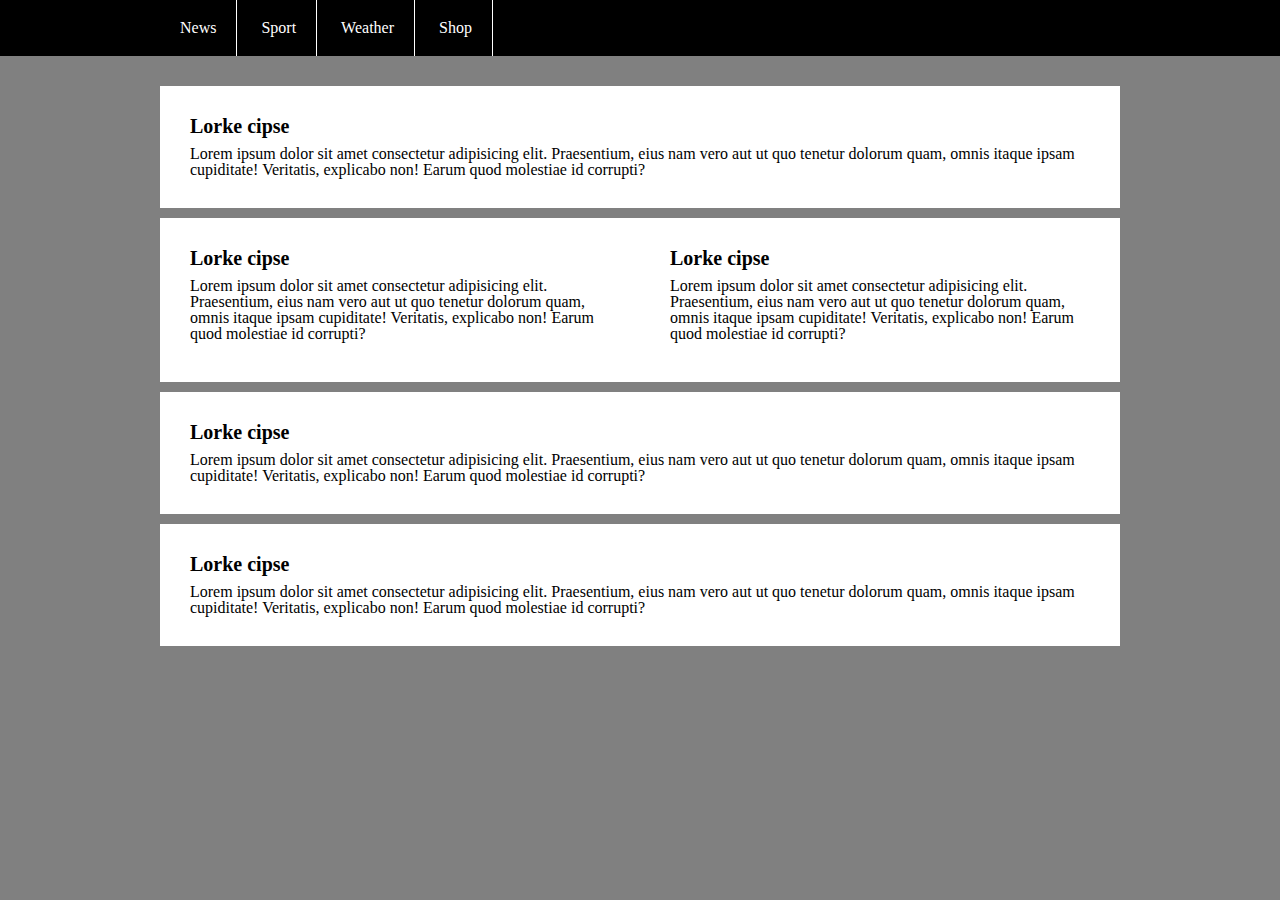
<file: Task_2/index.html>
<!DOCTYPE html>
<html lang="en">

<head>
    <meta charset="UTF-8">
    <meta name="viewport" content="width=device-width, initial-scale=1.0">
    <title>Simple web</title>

    <link rel="stylesheet" href="https://maxcdn.bootstrapcdn.com/font-awesome/4.5.0/css/font-awesome.min.css">
    <link rel="stylesheet" href="css.css">

</head>

<body>
    <nav>
        <ul>
            <li><a href="#news">News</a></li>
            <li><a href="#sport">Sport</a></li>
            <li><a href="#Weather">Weather</a></li>
            <li><a href="#Shop">Shop</a></li>
        </ul>
    </nav>

    <div>
        <h1>Lorke cipse</h1>
        <P>Lorem ipsum dolor sit amet consectetur adipisicing elit. Praesentium, eius nam vero aut ut quo tenetur
            dolorum quam, omnis itaque ipsam cupiditate! Veritatis, explicabo non! Earum quod molestiae id corrupti?
        </P>
    </div>

    <div>
        <div>
            <h1>Lorke cipse</h1>
            <P>Lorem ipsum dolor sit amet consectetur adipisicing elit. Praesentium, eius nam vero aut ut quo
                tenetur
                dolorum quam, omnis itaque ipsam cupiditate! Veritatis, explicabo non! Earum quod molestiae id
                corrupti?
            </P>
        </div>
        <div>
            <h1>Lorke cipse</h1>
            <P>Lorem ipsum dolor sit amet consectetur adipisicing elit. Praesentium, eius nam vero aut ut quo
                tenetur
                dolorum quam, omnis itaque ipsam cupiditate! Veritatis, explicabo non! Earum quod molestiae id
                corrupti?
            </P>
        </div>
    </div>
    <div>
        <h1>Lorke cipse</h1>
        <P>Lorem ipsum dolor sit amet consectetur adipisicing elit. Praesentium, eius nam vero aut ut quo tenetur
            dolorum quam, omnis itaque ipsam cupiditate! Veritatis, explicabo non! Earum quod molestiae id corrupti?
        </P>
    </div>
    <div>
        <h1>Lorke cipse</h1>
        <P>Lorem ipsum dolor sit amet consectetur adipisicing elit. Praesentium, eius nam vero aut ut quo tenetur
            dolorum quam, omnis itaque ipsam cupiditate! Veritatis, explicabo non! Earum quod molestiae id corrupti?
        </P>
    </div>

</body>

</html>
</file>
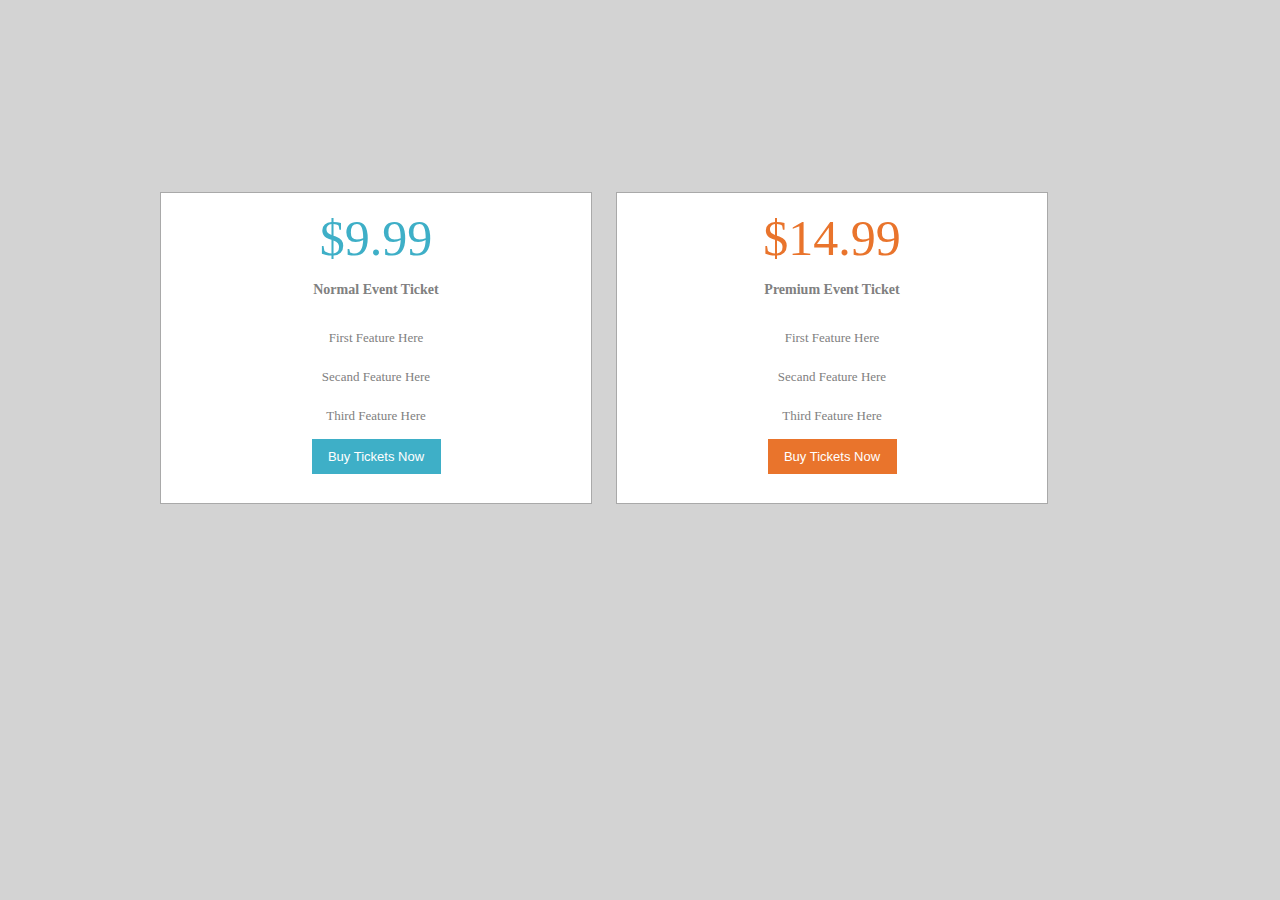
<file: Task_3/index.html>
<!DOCTYPE html>
<html lang="en">

<head>
    <meta charset="UTF-8">
    <meta name="viewport" content="width=device-width, initial-scale=1.0">
    <title>Price</title>

    <link rel="stylesheet" href="https://maxcdn.bootstrapcdn.com/font-awesome/4.5.0/css/font-awesome.min.css">
    <link rel="stylesheet" href="css.css">
</head>

<body>
    <div>
        <h1>$9.99</h1>
        <h3>Normal Event Ticket</h3>
        <p>First Feature Here</p>
        <p>Secand Feature Here</p>
        <p>Third Feature Here</p>
        <button>Buy Tickets Now</button>
    </div><!-- nezinau kaip padaryt gap tarp sitų dviejų-->
    <div>
        <h1>$14.99</h1>
        <h3>Premium Event Ticket</h3>
        <p>First Feature Here</p>
        <p>Secand Feature Here</p>
        <p>Third Feature Here</p>
        <button>Buy Tickets Now</button>
    </div>
</body>

</html>
</file>
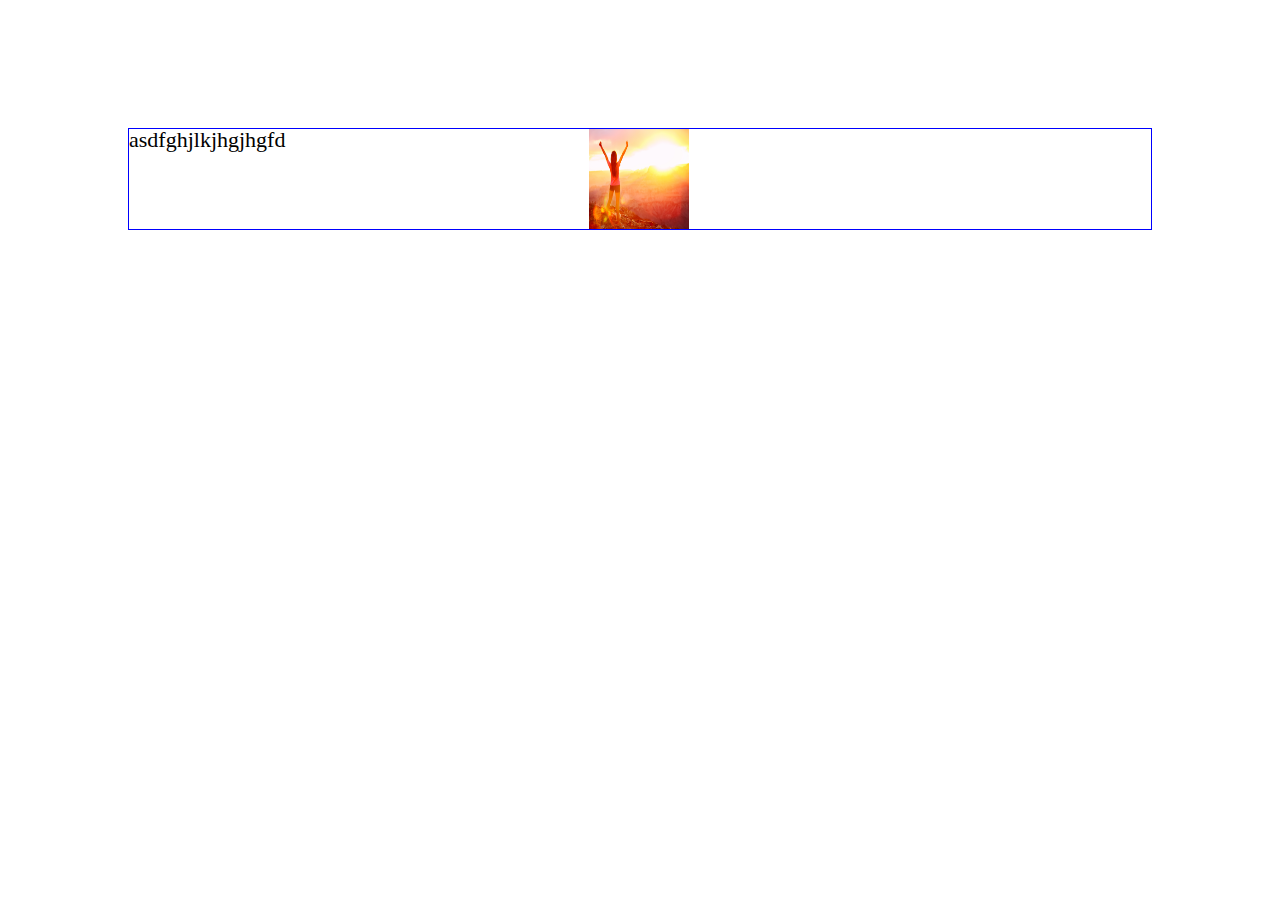
<file: Task_5/index.html>
<!DOCTYPE html>
<html lang="en">

<head>
    <meta charset="UTF-8">
    <meta name="viewport" content="width=device-width, initial-scale=1.0">
    <title>Price</title>

    <link rel="stylesheet" href="https://maxcdn.bootstrapcdn.com/font-awesome/4.5.0/css/font-awesome.min.css">
    <link rel="stylesheet" href="css.css">

</head>

<body>

    <div>
        <p>asdfghjlkjhgjhgfd</p>
        <img src="./img/Inspiration-1.jpg" alt="Buddha's_statue_near_Belum_Caves_Andhra_Pradesh_India">
    </div>




</body>

</html>
</file>
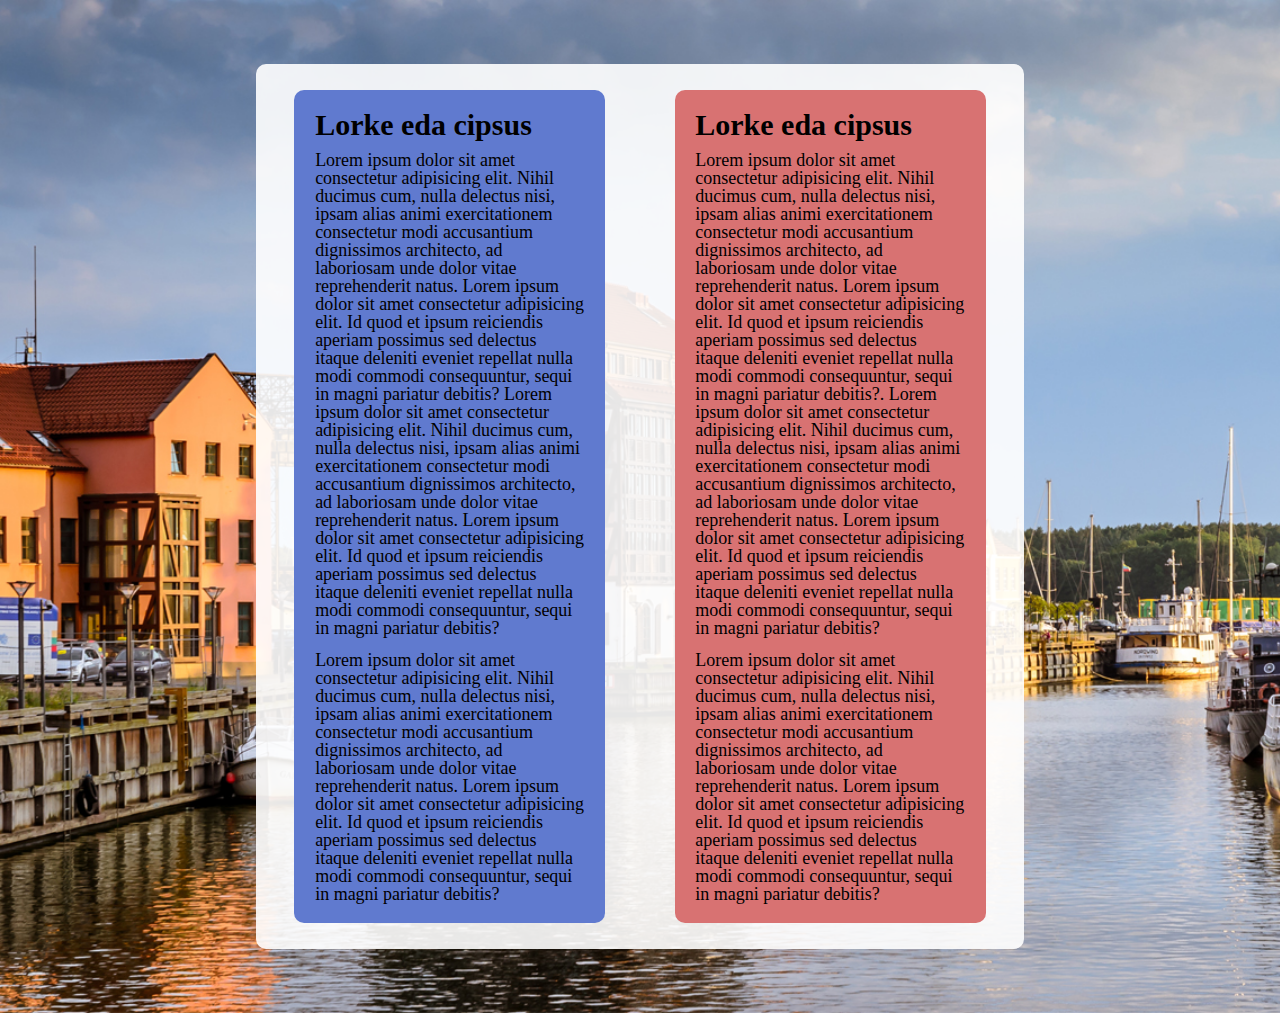
<file: Task_6/index.html>
<!DOCTYPE html>
<html lang="en">

<head>
    <meta charset="UTF-8">
    <meta name="viewport" content="width=device-width, initial-scale=1.0">
    <title>Price</title>

    <link rel="stylesheet" href="https://maxcdn.bootstrapcdn.com/font-awesome/4.5.0/css/font-awesome.min.css">
    <link rel="stylesheet" href="css.css">

</head>

<body>

    <div>
        <div class="box_1">
            <h1>Lorke eda cipsus</h1>
            <p>Lorem ipsum dolor sit amet consectetur adipisicing elit. Nihil ducimus cum, nulla delectus nisi, ipsam
                alias animi exercitationem consectetur modi accusantium dignissimos architecto, ad laboriosam unde dolor
                vitae reprehenderit natus.
                Lorem ipsum dolor sit amet consectetur adipisicing elit. Id quod et ipsum reiciendis aperiam possimus
                sed delectus itaque deleniti eveniet repellat nulla modi commodi consequuntur, sequi in magni pariatur
                debitis?
                Lorem ipsum dolor sit amet consectetur adipisicing elit. Nihil ducimus cum, nulla delectus nisi, ipsam
                alias animi exercitationem consectetur modi accusantium dignissimos architecto, ad laboriosam unde dolor
                vitae reprehenderit natus.
                Lorem ipsum dolor sit amet consectetur adipisicing elit. Id quod et ipsum reiciendis aperiam possimus
                sed delectus itaque deleniti eveniet repellat nulla modi commodi consequuntur, sequi in magni pariatur
                debitis?
            </p>
            <p class="para"> Lorem ipsum dolor sit amet consectetur adipisicing elit. Nihil ducimus cum, nulla delectus
                nisi, ipsam
                alias animi exercitationem consectetur modi accusantium dignissimos architecto, ad laboriosam unde dolor
                vitae reprehenderit natus.
                Lorem ipsum dolor sit amet consectetur adipisicing elit. Id quod et ipsum reiciendis aperiam possimus
                sed delectus itaque deleniti eveniet repellat nulla modi commodi consequuntur, sequi in magni pariatur
                debitis?</p>
        </div>
        <div class="box_2">
            <h1>Lorke eda cipsus</h1>
            <p>Lorem ipsum dolor sit amet consectetur adipisicing elit. Nihil ducimus cum, nulla delectus nisi, ipsam
                alias animi exercitationem consectetur modi accusantium dignissimos architecto, ad laboriosam unde dolor
                vitae reprehenderit natus.
                Lorem ipsum dolor sit amet consectetur adipisicing elit. Id quod et ipsum reiciendis aperiam possimus
                sed delectus itaque deleniti eveniet repellat nulla modi commodi consequuntur, sequi in magni pariatur
                debitis?.
                Lorem ipsum dolor sit amet consectetur adipisicing elit. Nihil ducimus cum, nulla delectus nisi, ipsam
                alias animi exercitationem consectetur modi accusantium dignissimos architecto, ad laboriosam unde dolor
                vitae reprehenderit natus.
                Lorem ipsum dolor sit amet consectetur adipisicing elit. Id quod et ipsum reiciendis aperiam possimus
                sed delectus itaque deleniti eveniet repellat nulla modi commodi consequuntur, sequi in magni pariatur
                debitis?
            </p>
            <p class="para"> Lorem ipsum dolor sit amet consectetur adipisicing elit. Nihil ducimus cum, nulla delectus
                nisi, ipsam
                alias animi exercitationem consectetur modi accusantium dignissimos architecto, ad laboriosam unde dolor
                vitae reprehenderit natus.
                Lorem ipsum dolor sit amet consectetur adipisicing elit. Id quod et ipsum reiciendis aperiam possimus
                sed delectus itaque deleniti eveniet repellat nulla modi commodi consequuntur, sequi in magni pariatur
                debitis?</p>
        </div>
    </div>

</body>

</html>
</file>
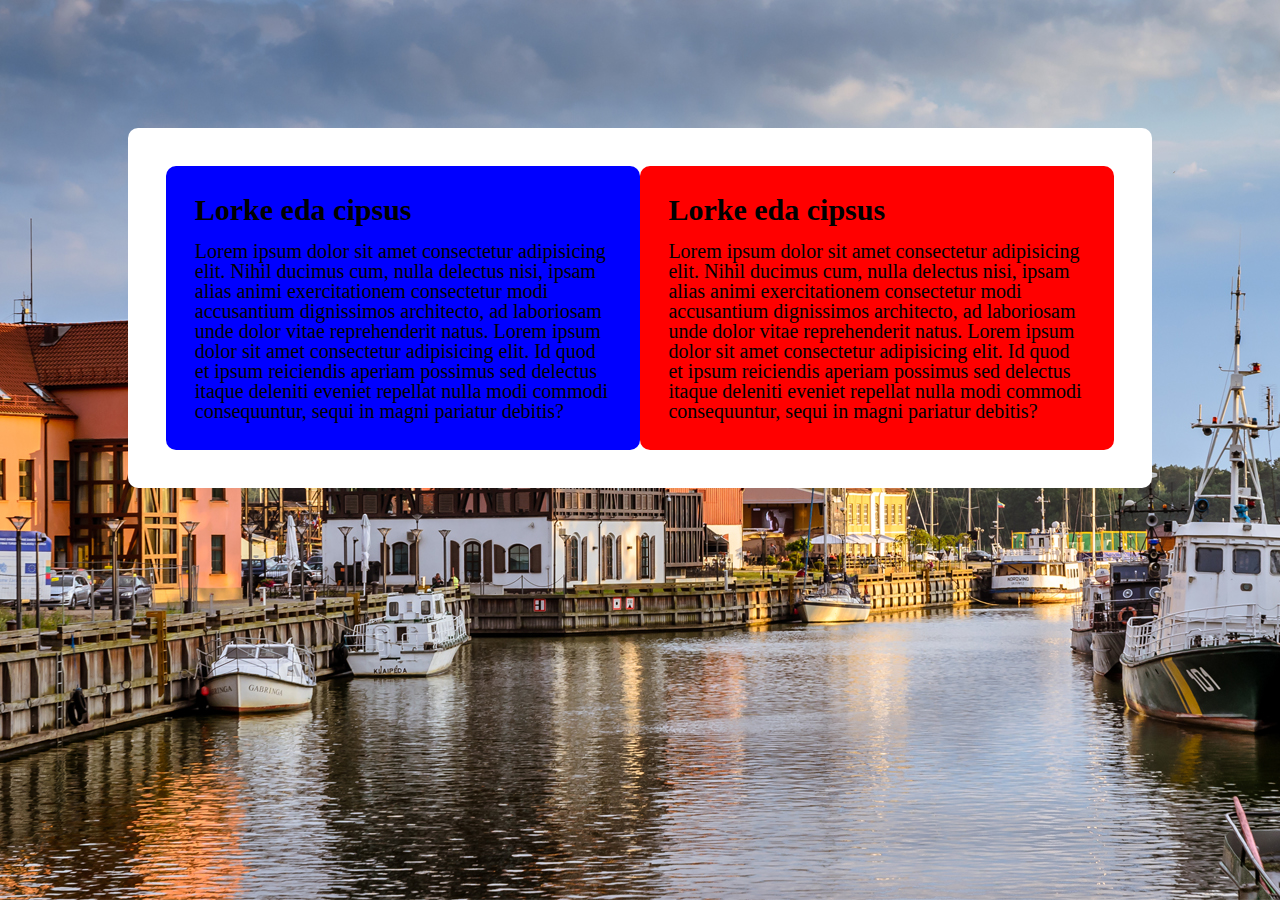
<file: Task_6/Task_5/index.html>
<!DOCTYPE html>
<html lang="en">

<head>
    <meta charset="UTF-8">
    <meta name="viewport" content="width=device-width, initial-scale=1.0">
    <title>Price</title>

    <link rel="stylesheet" href="https://maxcdn.bootstrapcdn.com/font-awesome/4.5.0/css/font-awesome.min.css">
    <link rel="stylesheet" href="css.css">

</head>

<body>

    <div>
        <div class="box_1">
            <h1>Lorke eda cipsus</h1>
            <p>Lorem ipsum dolor sit amet consectetur adipisicing elit. Nihil ducimus cum, nulla delectus nisi, ipsam
                alias animi exercitationem consectetur modi accusantium dignissimos architecto, ad laboriosam unde dolor
                vitae reprehenderit natus.
                Lorem ipsum dolor sit amet consectetur adipisicing elit. Id quod et ipsum reiciendis aperiam possimus
                sed delectus itaque deleniti eveniet repellat nulla modi commodi consequuntur, sequi in magni pariatur
                debitis?
            </p>

        </div>
        <div class="box_2">
            <h1>Lorke eda cipsus</h1>
            <p>Lorem ipsum dolor sit amet consectetur adipisicing elit. Nihil ducimus cum, nulla delectus nisi, ipsam
                alias animi exercitationem consectetur modi accusantium dignissimos architecto, ad laboriosam unde dolor
                vitae reprehenderit natus.
                Lorem ipsum dolor sit amet consectetur adipisicing elit. Id quod et ipsum reiciendis aperiam possimus
                sed delectus itaque deleniti eveniet repellat nulla modi commodi consequuntur, sequi in magni pariatur
                debitis?
            </p>
        </div>
    </div>

</body>

</html>
</file>
<file: Task_2/css.css>
/* http://meyerweb.com/eric/tools/css/reset/ 
   v2.0 | 20110126
   License: none (public domain)
*/

html,
body,
div,
span,
applet,
object,
iframe,
h1,
h2,
h3,
h4,
h5,
h6,
p,
blockquote,
pre,
a,
abbr,
acronym,
address,
big,
cite,
code,
del,
dfn,
em,
img,
ins,
kbd,
q,
s,
samp,
small,
strike,
strong,
sub,
sup,
tt,
var,
b,
u,
i,
center,
dl,
dt,
dd,
ol,
ul,
li,
fieldset,
form,
label,
legend,
table,
caption,
tbody,
tfoot,
thead,
tr,
th,
td,
article,
aside,
canvas,
details,
embed,
figure,
figcaption,
footer,
header,
hgroup,
menu,
nav,
output,
ruby,
section,
summary,
time,
mark,
audio,
video {
  margin: 0;
  padding: 0;
  border: 0;
  font-size: 100%;
  font: inherit;
  vertical-align: baseline;
}
/* HTML5 display-role reset for older browsers */
article,
aside,
details,
figcaption,
figure,
footer,
header,
hgroup,
menu,
nav,
section {
  display: block;
}
body {
  line-height: 1;
}
ol,
ul {
  list-style: none;
}
blockquote,
q {
  quotes: none;
}
blockquote:before,
blockquote:after,
q:before,
q:after {
  content: "";
  content: none;
}
table {
  border-collapse: collapse;
  border-spacing: 0;
}

/*---Mano kodas----*/

body {
  background-color: gray;
}
nav {
  width: 100%;
  background-color: rgb(0, 0, 0);
  display: block;
  margin: 0 auto;
  margin-bottom: 30px;
}

nav > ul {
  width: 75%;
  margin: 0 auto;
  display: block;
}

ul > li {
  display: inline-block;
  border-right: 1px solid white;
  height: auto;
  padding: 20px;
}

li > a {
  text-decoration: none;
  color: white;
}

div {
  background-color: white;
  display: block;
  width: 75%;
  margin: 0 auto;
  margin-bottom: 10px;
}

div:nth-child(3) {
  font-size: 0;
  box-sizing: border-box;
}

div > div {
  display: inline-block;
  width: 50%;
}

p {
  padding: 30px;
  padding-top: 10px;
  font-size: 16px;
}
h1 {
  padding: 30px;
  padding-bottom: 0;
  font-weight: bold;
  font-size: 20px;
}
</file>
<file: Task_3/css.css>
/* http://meyerweb.com/eric/tools/css/reset/ 
   v2.0 | 20110126
   License: none (public domain)
*/

html,
body,
div,
span,
applet,
object,
iframe,
h1,
h2,
h3,
h4,
h5,
h6,
p,
blockquote,
pre,
a,
abbr,
acronym,
address,
big,
cite,
code,
del,
dfn,
em,
img,
ins,
kbd,
q,
s,
samp,
small,
strike,
strong,
sub,
sup,
tt,
var,
b,
u,
i,
center,
dl,
dt,
dd,
ol,
ul,
li,
fieldset,
form,
label,
legend,
table,
caption,
tbody,
tfoot,
thead,
tr,
th,
td,
article,
aside,
canvas,
details,
embed,
figure,
figcaption,
footer,
header,
hgroup,
menu,
nav,
output,
ruby,
section,
summary,
time,
mark,
audio,
video {
  margin: 0;
  padding: 0;
  border: 0;
  font-size: 100%;
  font: inherit;
  vertical-align: baseline;
}
/* HTML5 display-role reset for older browsers */
article,
aside,
details,
figcaption,
figure,
footer,
header,
hgroup,
menu,
nav,
section {
  display: block;
}
body {
  line-height: 1;
}
ol,
ul {
  list-style: none;
}
blockquote,
q {
  quotes: none;
}
blockquote:before,
blockquote:after,
q:before,
q:after {
  content: "";
  content: none;
}
table {
  border-collapse: collapse;
  border-spacing: 0;
}
/*------Mano Kodas------*/
body {
  background-color: lightgray;
  display: block;
  width: 75%;
  margin: 0 auto;
  font-size: 0;
  white-space: nowrap;
}

div {
  display: inline-block;
  background-color: white;
  width: 45%;
  margin-top: 20%;
  margin-right: 2.5%;
  padding-bottom: 3%;
  border: 1px solid darkgray;
  box-sizing: border-box;
}

div:first-child > h1 {
  color: #3eafc7;
  font: bold;
  font-size: 50px;
  padding-bottom: 20px;
  padding-top: 20px;
}

button {
  color: white;
  padding: 10px;
  font-size: 13px;
  background-color: #3eafc7;
  width: 30%;
  border: 0;
  margin-left: 35%;
  margin-top: 1%;
}

h1 {
  color: #e9742c;
  text-align: center;
  font: bold;
  font-size: 50px;
  padding-bottom: 20px;
  padding-top: 20px;
}
h3 {
  color: grey;
  font-weight: bold;
  font-size: 14px;
  text-align: center;
  padding-bottom: 5%;
}

p {
  color: grey;
  padding: 3%;
  font-size: 13px;
  text-align: center;
}
div:last-child > button {
  color: white;
  padding: 10px;
  font-size: 13px;
  background-color: #e9742c;
  width: 30%;
  border: 0;
  margin-top: 1%;
}
</file>
<file: Task_5/css.css>
/* http://meyerweb.com/eric/tools/css/reset/ 
   v2.0 | 20110126
   License: none (public domain)
*/

html,
body,
div,
span,
applet,
object,
iframe,
h1,
h2,
h3,
h4,
h5,
h6,
p,
blockquote,
pre,
a,
abbr,
acronym,
address,
big,
cite,
code,
del,
dfn,
em,
img,
ins,
kbd,
q,
s,
samp,
small,
strike,
strong,
sub,
sup,
tt,
var,
b,
u,
i,
center,
dl,
dt,
dd,
ol,
ul,
li,
fieldset,
form,
label,
legend,
table,
caption,
tbody,
tfoot,
thead,
tr,
th,
td,
article,
aside,
canvas,
details,
embed,
figure,
figcaption,
footer,
header,
hgroup,
menu,
nav,
output,
ruby,
section,
summary,
time,
mark,
audio,
video {
  margin: 0;
  padding: 0;
  border: 0;
  font-size: 100%;
  font: inherit;
  vertical-align: baseline;
}
/* HTML5 display-role reset for older browsers */
article,
aside,
details,
figcaption,
figure,
footer,
header,
hgroup,
menu,
nav,
section {
  display: block;
}
body {
  line-height: 1;
}
ol,
ul {
  list-style: none;
}
blockquote,
q {
  quotes: none;
}
blockquote:before,
blockquote:after,
q:before,
q:after {
  content: "";
  content: none;
}
table {
  border-collapse: collapse;
  border-spacing: 0;
}

/*----Mano kodas-----*/
body {
  padding: 10%;
}
div {
  display: block;
  border: 1px solid blue;
  width: 100%;
  box-sizing: border-box;
  font-size: 0;
}

p {
  display: inline-block;
  width: 45%;
  font-size: 22px;
  vertical-align: top;
}

img {
  display: inline-block;
  height: 100px;
  width: 100px;
}
</file>
<file: Task_6/css.css>
/* http://meyerweb.com/eric/tools/css/reset/ 
   v2.0 | 20110126
   License: none (public domain)
*/

html,
body,
div,
span,
applet,
object,
iframe,
h1,
h2,
h3,
h4,
h5,
h6,
p,
blockquote,
pre,
a,
abbr,
acronym,
address,
big,
cite,
code,
del,
dfn,
em,
img,
ins,
kbd,
q,
s,
samp,
small,
strike,
strong,
sub,
sup,
tt,
var,
b,
u,
i,
center,
dl,
dt,
dd,
ol,
ul,
li,
fieldset,
form,
label,
legend,
table,
caption,
tbody,
tfoot,
thead,
tr,
th,
td,
article,
aside,
canvas,
details,
embed,
figure,
figcaption,
footer,
header,
hgroup,
menu,
nav,
output,
ruby,
section,
summary,
time,
mark,
audio,
video {
  margin: 0;
  padding: 0;
  border: 0;
  font-size: 100%;
  font: inherit;
  vertical-align: baseline;
}
/* HTML5 display-role reset for older browsers */
article,
aside,
details,
figcaption,
figure,
footer,
header,
hgroup,
menu,
nav,
section {
  display: block;
}
body {
  line-height: 1;
}
ol,
ul {
  list-style: none;
}
blockquote,
q {
  quotes: none;
}
blockquote:before,
blockquote:after,
q:before,
q:after {
  content: "";
  content: none;
}
table {
  border-collapse: collapse;
  border-spacing: 0;
}

/*----Mano kodas-----*/

body {
  background-image: url("./img/klaipeda.jpg");
  background-size: cover;
  margin: 5% auto;
}

div {
  display: block;
  margin: 0 auto;
  width: 60%;
  padding: 2% 3%;
  background-color: rgba(255, 255, 255, 0.9);
  box-sizing: border-box;
  font-size: 0;
  border-radius: 10px;
}
.box_1 {
  display: inline-block;
  width: 45%;
  padding: 3%;
  background-color: rgb(96, 122, 207);
  border-radius: 10px;
}

.box_2 {
  display: inline-block;
  width: 45%;
  padding: 3%;
  background-color: rgb(216, 114, 114);
  border-radius: 10px;
  margin-left: 10%;
}
h1 {
  font-size: 30px;
  font-weight: bold;
  padding-bottom: 4%;
}

p {
  font-size: 18px;
}
.para {
  margin-top: 5%;
}
</file>
<file: Task_6/Task_5/css.css>
/* http://meyerweb.com/eric/tools/css/reset/ 
   v2.0 | 20110126
   License: none (public domain)
*/

html,
body,
div,
span,
applet,
object,
iframe,
h1,
h2,
h3,
h4,
h5,
h6,
p,
blockquote,
pre,
a,
abbr,
acronym,
address,
big,
cite,
code,
del,
dfn,
em,
img,
ins,
kbd,
q,
s,
samp,
small,
strike,
strong,
sub,
sup,
tt,
var,
b,
u,
i,
center,
dl,
dt,
dd,
ol,
ul,
li,
fieldset,
form,
label,
legend,
table,
caption,
tbody,
tfoot,
thead,
tr,
th,
td,
article,
aside,
canvas,
details,
embed,
figure,
figcaption,
footer,
header,
hgroup,
menu,
nav,
output,
ruby,
section,
summary,
time,
mark,
audio,
video {
  margin: 0;
  padding: 0;
  border: 0;
  font-size: 100%;
  font: inherit;
  vertical-align: baseline;
}
/* HTML5 display-role reset for older browsers */
article,
aside,
details,
figcaption,
figure,
footer,
header,
hgroup,
menu,
nav,
section {
  display: block;
}
body {
  line-height: 1;
}
ol,
ul {
  list-style: none;
}
blockquote,
q {
  quotes: none;
}
blockquote:before,
blockquote:after,
q:before,
q:after {
  content: "";
  content: none;
}
table {
  border-collapse: collapse;
  border-spacing: 0;
}

/*----Mano kodas-----*/

body {
  background-image: url("./img/klaipeda.jpg");
  margin-top: 10%;
}

div {
  display: block;
  margin: 0 auto;
  width: 80%;
  padding: 3%;
  background: white;
  box-sizing: border-box;
  font-size: 0;
  border-radius: 10px;
}
.box_1 {
  display: inline-block;
  width: 50%;
  padding: 3%;
  background-color: blue;
  border-radius: 10px;
}

.box_2 {
  display: inline-block;
  width: 50%;
  padding: 3%;
  background-color: red;
  border-radius: 10px;
}
h1 {
  font-size: 30px;
  font-weight: bold;
  padding-bottom: 4%;
}

p {
  font-size: 20px;
}
</file>
